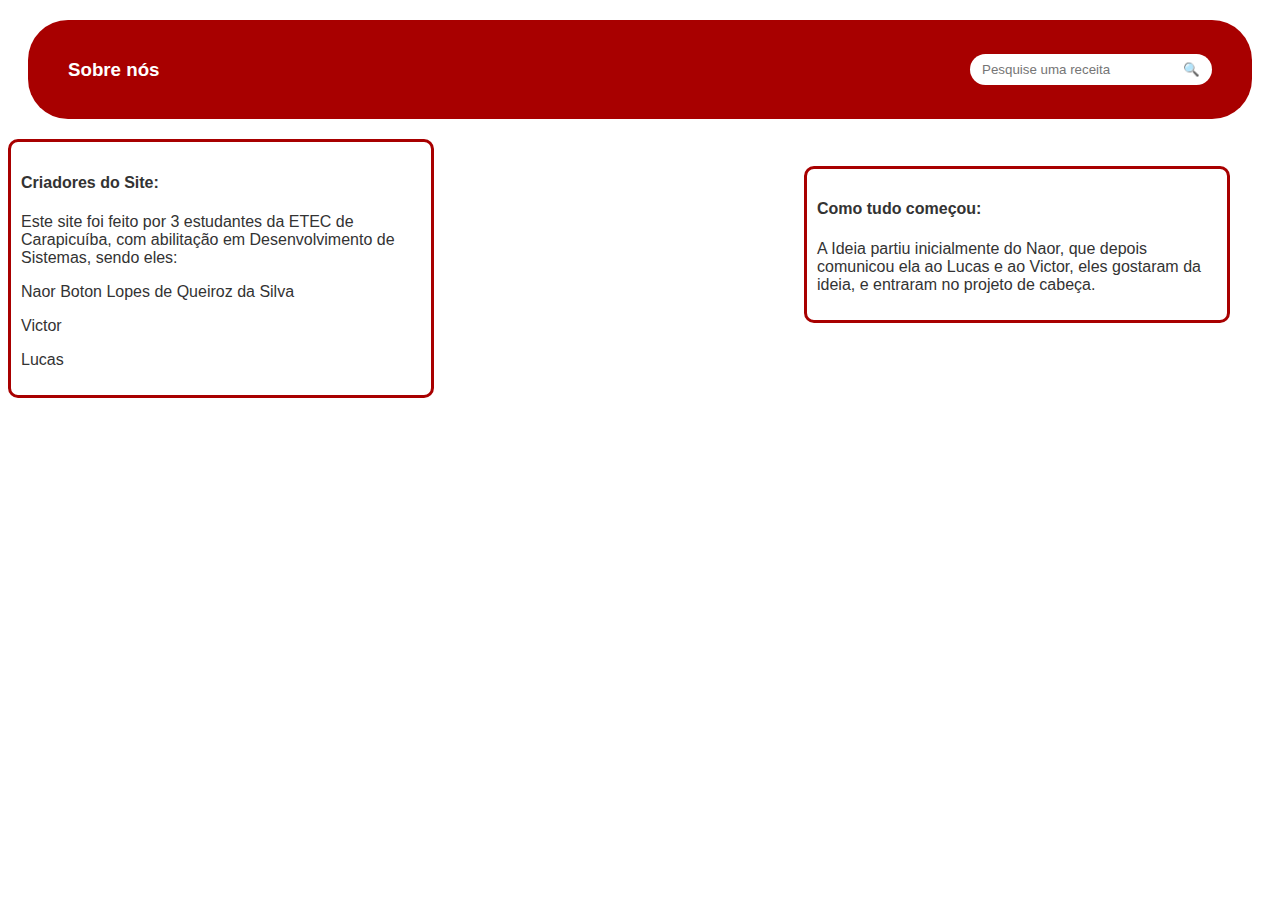
<file: sobre-nos.html>
<!DOCTYPE html>
<html lang="pt-br">
<head>
    <meta charset="UTF-8">
    <meta name="viewport" content="width=device-width, initial-scale=1.0">
    <link rel="stylesheet" href="sobre-nos.css">
    <title>Nós</title>
</head>
<body>
    <header>
    <h3>Sobre nós</h3>
    <div class="search-bar">
      <input type="text" placeholder="Pesquise uma receita">
      <button>&#128269;</button>
    </div>
  </header>

  <div id="criadores">
    <h4>Criadores do Site:</h4>
    <p>Este site foi feito por 3 estudantes da ETEC de Carapicuíba, com abilitação em Desenvolvimento de Sistemas, sendo eles:</p>
    <P>Naor Boton Lopes de Queiroz da Silva</P>
    <P>Victor</P> <!--Favor completar o nome-->
    <P>Lucas</P> <!--Favor completar o nome-->
    <!--essa parte ainda falta terminar e fazer o CSS-->
  </div>

  <div id="começo">
    <h4>Como tudo começou:</h4>
    <p>A Ideia partiu inicialmente do Naor, que depois comunicou ela ao Lucas e ao Victor, eles gostaram da ideia, e entraram no projeto de cabeça.</p>
    <!--essa parte ainda falta terminar e fazer o CSS-->
  </div>

</body>
</html>
</file>
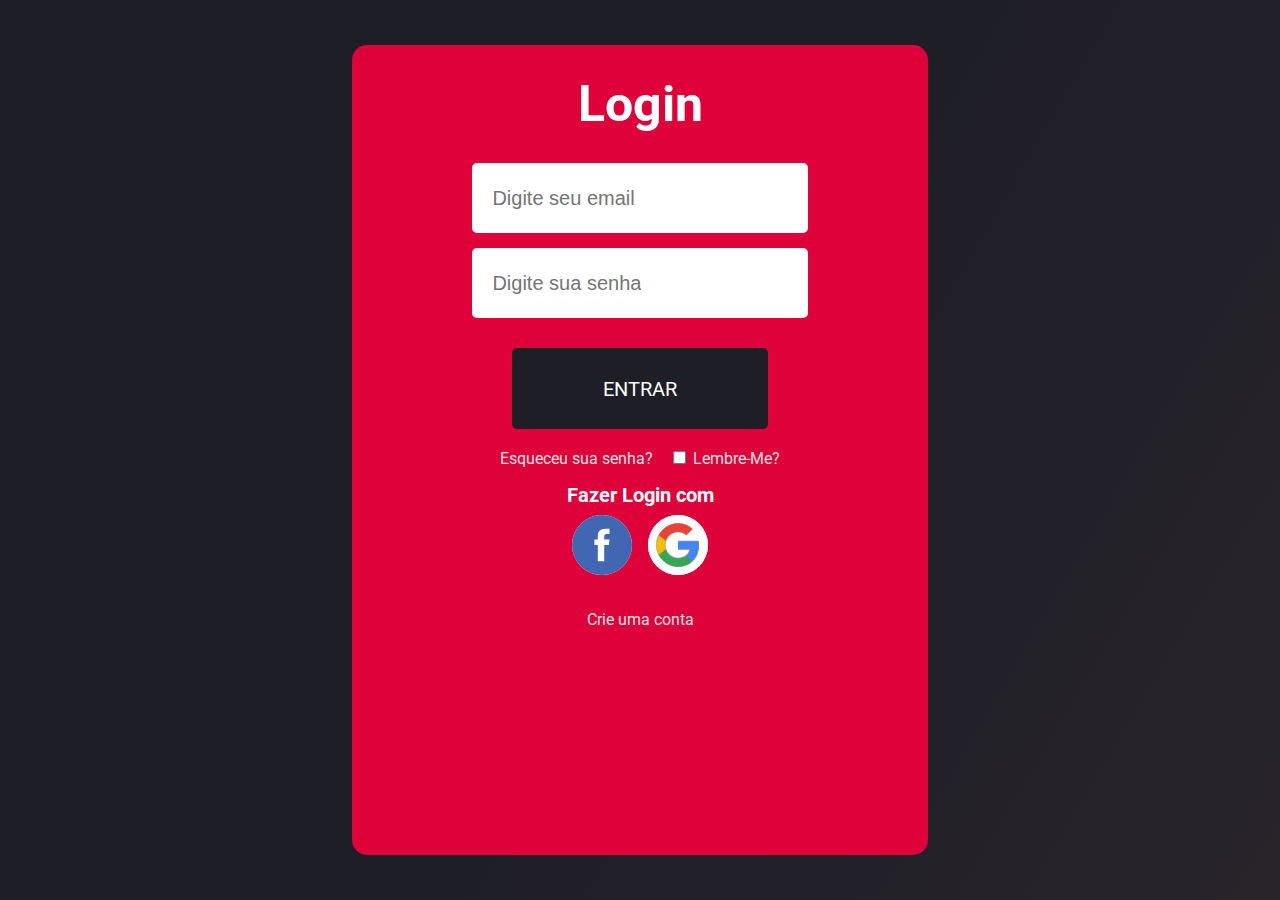
<file: Login-Page/loginPage.html>
<!DOCTYPE html>
<html lang="pt-BR">
<head>
    <meta charset="UTF-8">
    <meta name="viewport" content="width=device-width, initial-scale=1.0">
    <title>Login</title>
    <link rel="stylesheet" href="loginPage.css">
</head>
<body>
    <main>
        <h1>Login</h1>
        <div class="info">
            <input class="loginInfo" type="email" placeholder="Digite seu email">
            <input class="loginInfo" type="password" placeholder="Digite sua senha">
        </div>
        <button class="loginButton">Entrar</button>
        <div class="sideText">
            <a href="forgotPassword" id="forgotPasswordButton">Esqueceu sua senha?</a>
            <label id="rememberButton" class="remember" style="cursor: pointer;"><input id="checkbox" type="checkbox" style="margin-right: 7px; outline: none; cursor: pointer;">Lembre-Me?</label>
        </div>
        
        <h2>Fazer Login com</h2>
        <div class="LoginForms">
            <input class="fastLogin" id="facebook" type="image" src="facebook_logo.svg"></input>
            <input class="fastLogin" id="x" type="image" src="google_logo.svg"></input>
        </div>

        <p class="signUp" class="remember">Crie uma conta</p>
    </main>
</body>
</html>
</file>
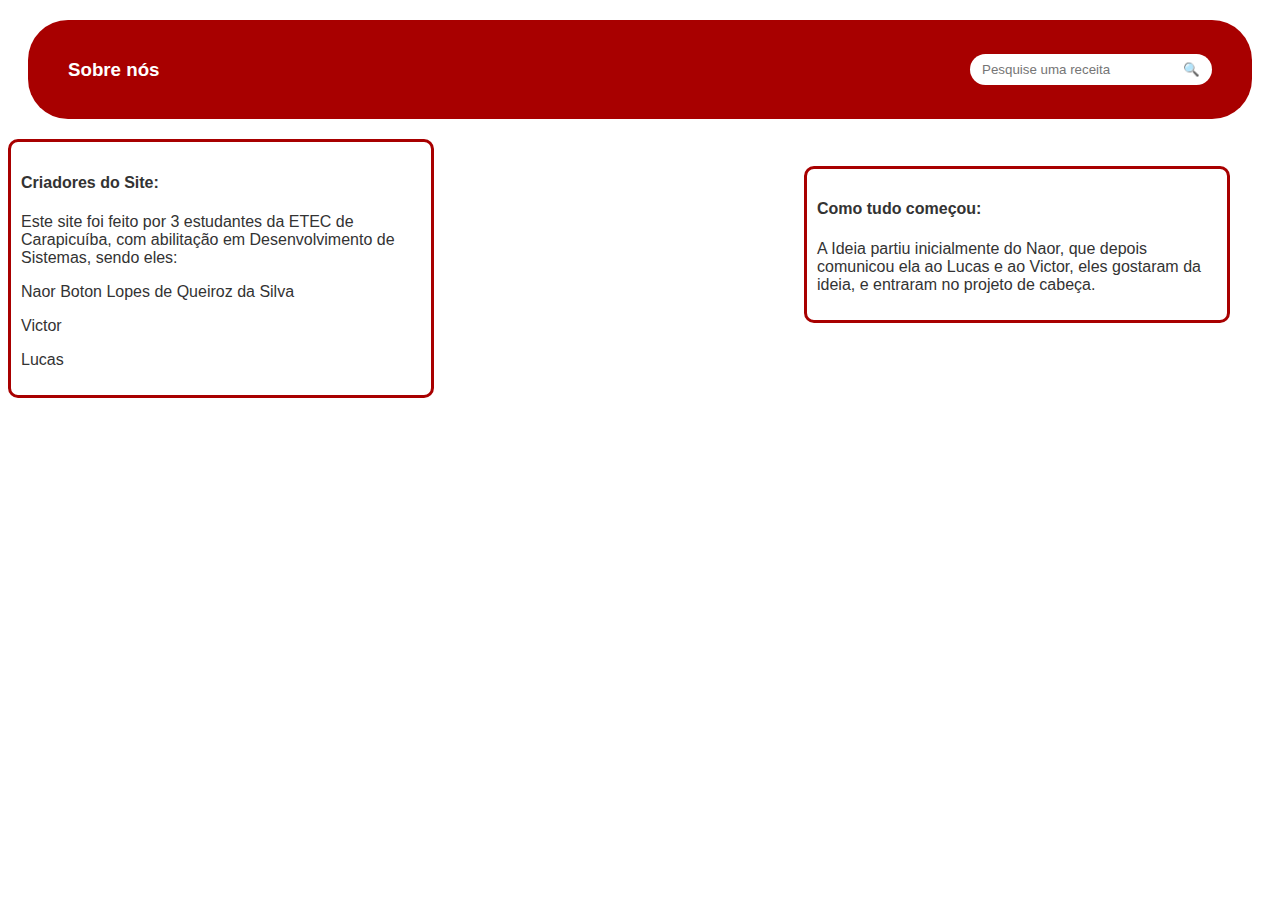
<file: Sobre/sobre-nos.html>
<!DOCTYPE html>
<html lang="pt-br">
<head>
    <meta charset="UTF-8">
    <meta name="viewport" content="width=device-width, initial-scale=1.0">
    <link rel="stylesheet" href="sobre-nos.css">
    <title>Nós</title>
</head>
<body>
    <header>
    <h3>Sobre nós</h3>
    <div class="search-bar">
      <input type="text" placeholder="Pesquise uma receita">
      <button>&#128269;</button>
    </div>
  </header>

  <div id="criadores">
    <h4>Criadores do Site:</h4>
    <p>Este site foi feito por 3 estudantes da ETEC de Carapicuíba, com abilitação em Desenvolvimento de Sistemas, sendo eles:</p>
    <P>Naor Boton Lopes de Queiroz da Silva</P>
    <P>Victor</P> <!--Favor completar o nome-->
    <P>Lucas</P> <!--Favor completar o nome-->
    <!--essa parte ainda falta terminar e fazer o CSS-->
  </div>

  <div id="começo">
    <h4>Como tudo começou:</h4>
    <p>A Ideia partiu inicialmente do Naor, que depois comunicou ela ao Lucas e ao Victor, eles gostaram da ideia, e entraram no projeto de cabeça.</p>
    <!--essa parte ainda falta terminar e fazer o CSS-->
  </div>

</body>
</html>
</file>
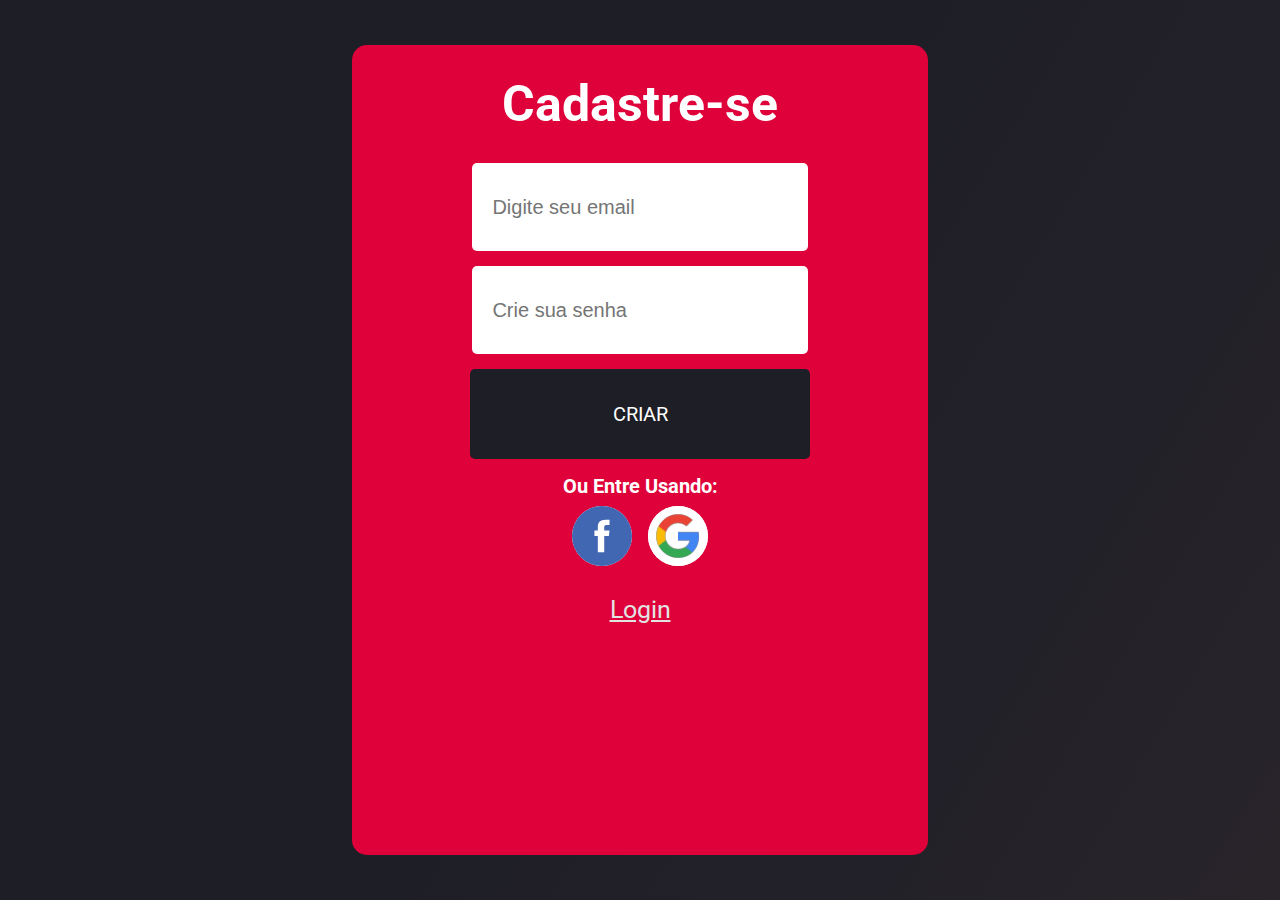
<file: Account/Sign-Up-Page/SignUpPage.html>
<!DOCTYPE html>
<html lang="pt-BR">
<head>
    <meta charset="UTF-8">
    <meta name="viewport" content="width=device-width, initial-scale=1.0">
    <title>Cadastre-se</title>
    <link rel="stylesheet" href="../Login-Page/loginPage.css">
</head>
<body>
    <main>
        <h1>Cadastre-se</h1>
        

        <div class="info">
            <input class="loginInfo" id="email" type="email" placeholder="Digite seu email">
            <p class="error" id="invalidEmail" style="display: none;">emails devem seguir o formato: email@email.com</p>
            <input class="loginInfo" id="password" type="password" placeholder="Crie sua senha">
        </div>

        <button class="loginButton" onclick="EmailValid()">Criar</button>
        <h2>Ou Entre Usando:</h2>
        <div class="LoginForms">
            <input class="fastLogin" id="facebook" type="image" src="../Login-Page/logos/facebook_logo.svg"></input>
            <input class="fastLogin" id="google" type="image" src="../Login-Page/logos/google_logo.svg"></input>
        </div>

        <a class="signUp" class="remember" href="../Login-Page/loginPage.html">Login</a>
    </main>
</body>
<script src="script/emailValidation.js"></script>
</html>
</file>
<file: sobre-nos.css>
body {
  font-family: sans-serif;
  background: #fff;
  color: #333;
}

header {
  display: flex;
  justify-content: space-between;
  align-items: center;
  background: #a80000;
  color: #fff;
  padding: 20px 40px;
  border-radius: 40px;
  margin: 20px;
}
.search-bar {
  display: flex;
  align-items: center;
}

.search-bar input {
  padding: 8px 12px;
  border: none;
  border-radius: 20px 0 0 20px;
  outline: none;
}

.search-bar button {
  background: #fff;
  border: none;
  padding: 8px 12px;
  border-radius: 0 20px 20px 0;
  cursor: pointer;
}

#criadores {
  border: 3px solid #a80000;
  border-radius: 10px;
  padding: 10px;
  margin-bottom: 20px;
  width: 400px;
}

#começo {
  border: 3px solid #a80000;
  border-radius: 10px;
  padding: 10px;
  width: 400px;
  position: absolute;
  right: 50px;
  top: 166px;
}
</file>
<file: Login-Page/loginPage.css>
@import url("https://fonts.googleapis.com/css2?family=Roboto:ital,wght@0,100..900;1,100..900&display=swap");
* {
  padding: 0;
  margin: 0;
  border: border-box;
  font-family: "Roboto", sans-serif;
  user-select: none;
}

body {
  background: #1e1e27;
  background: linear-gradient(
    121deg,
    rgba(30, 30, 39, 1) 50%,
    rgba(40, 36, 42, 1) 100%
  );
  display: flex;
  height: 100vh;
  justify-content: center;
  align-items: center;
}

main {
  background-color: #df0139;
  display: flex;
  align-items: center;
  flex-direction: column;
  width: 45vw;
  height: 90vh;
  border-radius: 15px;
}

h1 {
  color: #fff;
  font-size: 50px;
  margin: 30px 0;
}

.info {
  display: flex;
  flex-direction: column;
}

.loginInfo {
  border: none;
  margin-bottom: 15px;
  padding: 8px;
  padding-left: 20px;
  height: 6vh;
  width: 24vw;
  border-radius: 5px;
  font-size: 25px;
  border: none;
  outline: none;
}

.loginInfo::placeholder {
  font-size: 20px;
  font-family: sans-serif;
  position: absolute;
  top: 50%;
  transform: translateY(-50%);
}

.loginButton {
  border: none;
  margin-top: 15px;
  padding: 10px;
  width: 20vw;
  height: 9vh;
  border-radius: 5px;
  background-color: #1e1e27;
  text-transform: uppercase;
  font-size: 20px;
  color: #fff;
  cursor: pointer;
}

.sideText {
  display: flex;
  white-space: nowrap;
  margin-top: 10px;
  margin-bottom: 5px;
  align-items: center;
  justify-content: space-between;
}

.remember {
  padding: 10px;
  color: #e2e2e2;
  margin: 0;
}

#forgotPasswordButton {
  text-decoration: none;
  color: #e2e2e2;
  padding: 10px;
}
#rememberButton {
  padding: 10px;
}

h2 {
  color: #fff;
  font-size: 20px;
}

.LoginForms {
  display: flex;
}

.fastLogin {
  padding: 0;
  display: flex;
  justify-content: center;
  align-items: center;
  border: none;
  border-radius: 50%;
  margin: 8px 8px;
  width: 60px;
}

.signUp {
  color: #e2e2e2;
  display: flex;
  cursor: pointer;
  margin: 3vh 0;
}

/* <900px */

@media (max-width: 900px) {
  main {
    width: 65vw;
  }

  .sideText {
    display: flex;
    flex-direction: column;
    margin: 0;
    padding: 0;
    padding: 10px;
    font-size: 30px;
  }

  .loginInfo {
    font-size: 25px;
    height: 8vh;
    width: 33vw;
  }
  .loginInfo::placeholder {
    font-size: 25px;
  }

  .loginButton {
    margin: 0;
    width: 35vw;
  }

  .fastLogin {
    margin: 0 10px;
  }
  h2 {
    display: none;
  }
  .signUp {
    margin: 0;
    margin-top: 17px;
    font-size: 25px;
  }
}

@media (max-width: 768px) {
  main {
    height: 90vh;
    width: 70vw;
  }
  .sideText {
    display: flex;
    margin: 0;
    padding: 10px;
  }

  .loginInfo {
    width: 50vw;
  }

  .loginButton {
    margin: 0;
    width: 50vw;
  }

  h1 {
    margin: 20px 0;
  }
  .signUp {
    padding: 10px;
  }
}

@media (max-width: 600px) {
  main {
    width: 100vw;
    height: 100vh;
    border-radius: 0;
  }

  h1 {
    margin: 20px 0 30px 0;
  }

  .loginInfo {
    width: 80vw;
    height: 8vh;
    font-size: 25px;
  }

  .loginInfo::placeholder {
    font-size: 25px;
  }

  .loginButton {
    width: 80vw;
    height: 9vh;
  }

  .sideText {
    font-size: 20px;
  }

  .signUp {
    margin-top: 70px;
    font-size: 20px;
  }

  .fastLogin {
    width: 80px;
  }
}
</file>
<file: Sobre/sobre-nos.css>
body {
  font-family: sans-serif;
  background: #fff;
  color: #333;
}

header {
  display: flex;
  justify-content: space-between;
  align-items: center;
  background: #a80000;
  color: #fff;
  padding: 20px 40px;
  border-radius: 40px;
  margin: 20px;
}
.search-bar {
  display: flex;
  align-items: center;
}

.search-bar input {
  padding: 8px 12px;
  border: none;
  border-radius: 20px 0 0 20px;
  outline: none;
}

.search-bar button {
  background: #fff;
  border: none;
  padding: 8px 12px;
  border-radius: 0 20px 20px 0;
  cursor: pointer;
}

#criadores {
  border: 3px solid #a80000;
  border-radius: 10px;
  padding: 10px;
  margin-bottom: 20px;
  width: 400px;
}

#começo {
  border: 3px solid #a80000;
  border-radius: 10px;
  padding: 10px;
  width: 400px;
  position: absolute;
  right: 50px;
  top: 166px;
}
</file>
<file: Account/Login-Page/loginPage.css>
@import url("https://fonts.googleapis.com/css2?family=Roboto:ital,wght@0,100..900;1,100..900&display=swap");
* {
  padding: 0;
  margin: 0;
  border: border-box;
  font-family: "Roboto", sans-serif;
  user-select: none;
}

body {
  background: #1e1e27;
  background: linear-gradient(
    121deg,
    rgba(30, 30, 39, 1) 50%,
    rgba(40, 36, 42, 1) 100%
  );
  display: flex;
  height: 100vh;
  justify-content: center;
  align-items: center;
  overflow: hidden;
  
}

.hidden{
  display: none;
}

main {
  background-color: #df0139;
  display: flex;
  align-items: center;
  flex-direction: column;
  width: 45vw;
  height: 90vh;
  border-radius: 15px;
}

h1 {
  color: #fff;
  font-size: 50px;
  margin: 30px 0;
}

.info {
  display: flex;
  flex-direction: column;
  align-items: center;
}

.loginInfo {

  border: none;
  margin-bottom: 15px;
  padding: 8px;
  padding-left: 20px;
  height: 8vh;
  width: 24vw;
  border-radius: 5px;
  font-size: 25px;
  border: none;
  outline: none;
}

.loginInfo::placeholder {
  font-size: 20px;
  font-family: sans-serif;
  position: absolute;
  top: 50%;
  transform: translateY(-50%);
}

#password{
  margin-bottom: 0;
}

.error{
  margin-bottom: 15px;
  color: #1e1e27;
}

.loginButton {
  border: none;
  margin: 15px 0;
  padding: 8px;
  width: 26.5vw;
  height: 10vh;
  border-radius: 5px;
  background-color: #1e1e27;
  text-transform: uppercase;
  font-size: 20px;
  color: #fff;
  cursor: pointer;
}

.sideText {
  display: flex;
  white-space: nowrap;
  align-items: center;
  justify-content: space-between;
  gap: 50px;
}

.remember {
  padding: 5px;
  color: #e2e2e2;
  margin: 0;
}

#forgotPasswordButton {
  text-decoration: none;
  color: #e2e2e2;
  padding: 10px;
}
#rememberButton {
  padding: 5px;
}

h2 {
  margin-bottom: 4px;
  color: #fff;
  font-size: 20px;
}

.LoginForms {
  display: flex;
}

.fastLogin {
  padding: 0;
  display: flex;
  justify-content: center;
  align-items: center;
  border: none;
  border-radius: 50%;
  margin: 4px 8px;
  width: 60px;
}

.signUp {
  margin-top: 25px;
  color: #e2e2e2;
  display: flex;
  cursor: pointer;  
  align-self: center;
  font-size: 25px;
}

@media (max-width: 1339px){
  .sideText{
    gap: 10px;
  }
  .error{
  font-size: 13px;
}
}


/* <900px */

@media (max-width: 900px) {
  main {
    width: 65vw;
  }

  .sideText {
    display: flex;
    flex-direction: column;
    margin: 15px 0;
    gap: 0;
    padding: 0;
    padding: 10px;
    font-size: 30px;
  }

    .error{
  font-size: 15px;
  }

  .loginInfo {
    font-size: 25px;
    height: 8vh;
    width: 33vw;
  }
  .loginInfo::placeholder {
    font-size: 25px;
  }

  .loginButton {
    width: 36.5vw;
  }

  .fastLogin {
    margin: 0 10px;
  }
  h2 {
    display: none;
  }
  .signUp {
    font-size: 25px;
  }
}

@media (max-width: 768px) {
  main {
    height: 90vh;
    width: 70vw;
  }
  .sideText {
    display: flex;
    margin: 0;
    padding: 10px;
  }

  .error{
    font-size: 15px;
  }

  .loginInfo {
    width: 50vw;
  }

  .loginButton {
    width: 54.5vw;
  }

  h1 {
    margin: 20px 0;
  }
  .signUp {
    padding: 10px;
  }
}

@media (max-width: 600px) {
  main {
    width: 100vw;
    height: 100vh;
    border-radius: 0;
  }

  h1 {
    margin: 20px 0 30px 0;
  }

  .loginInfo {
    width: 80vw;
    height: 8vh;
    font-size: 25px;
  }

  .error{
    font-size: 15px;
  }

  .loginInfo::placeholder {
    font-size: 25px;
  }

  .loginButton {
    width: 86vw;
    height: 9vh;
  }

  .sideText {
    font-size: 30px;
  }

  .signUp {
    font-size: 20px;
  }

  .fastLogin {
    width: 80px;
  }
}
</file>
